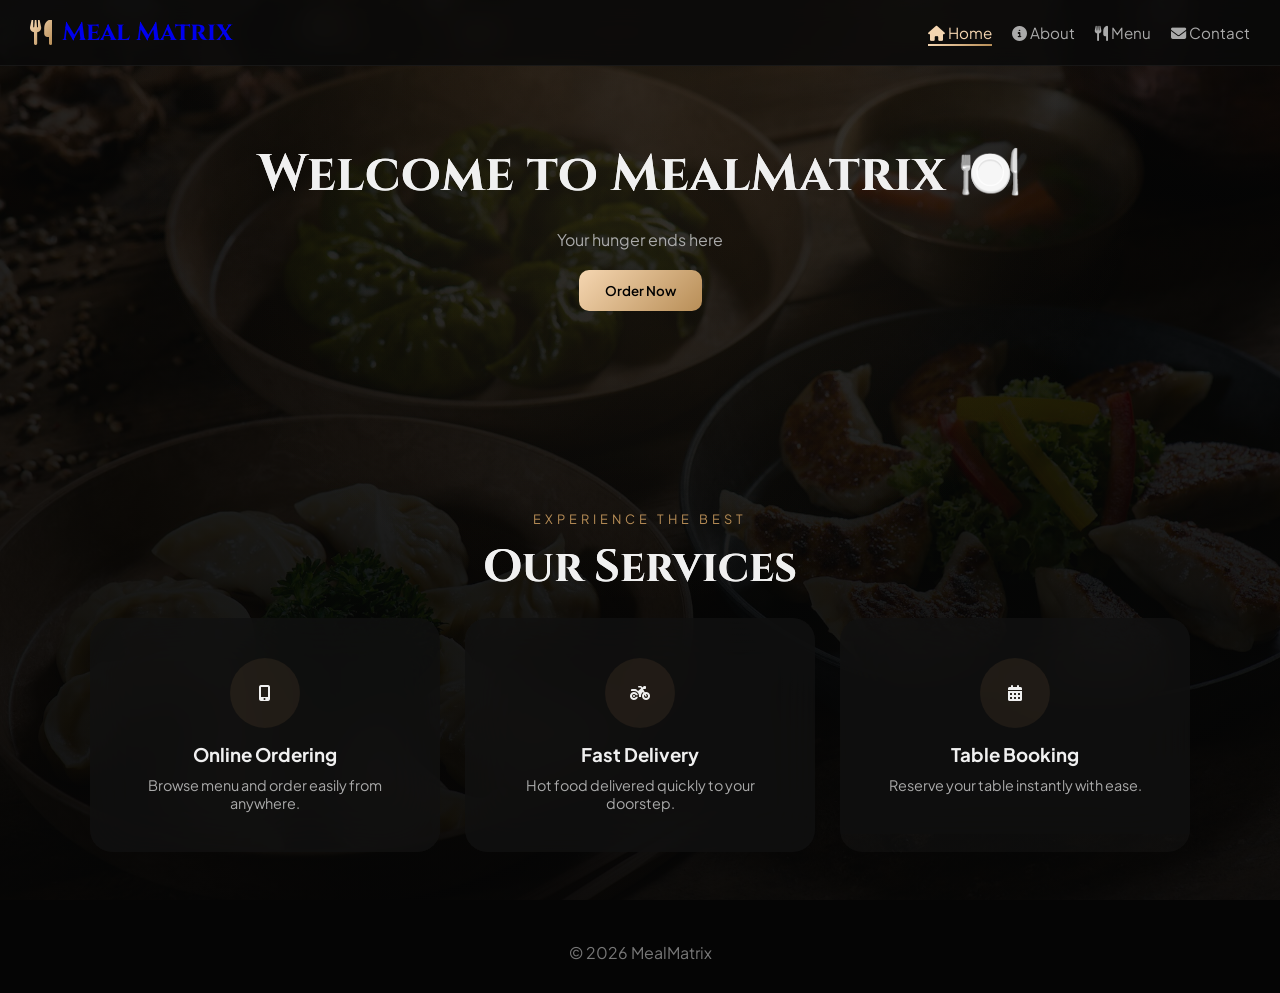
<file: index.html>
<!DOCTYPE html>
<html lang="en">

<head>
  <meta charset="UTF-8" />
  <meta name="viewport" content="width=device-width, initial-scale=1.0" />
  <title>MealMatrix - Home</title>

  <link rel="stylesheet" href="style.css" />
  <link rel="stylesheet" href="https://cdnjs.cloudflare.com/ajax/libs/font-awesome/6.5.0/css/all.min.css">

  <link href="https://fonts.googleapis.com/css2?family=Cinzel:wght@500;700&family=Plus+Jakarta+Sans:wght@300;400;500;600&display=swap" rel="stylesheet">
</head>

<body>

<header>
  <a href="index.html" class="logo-container">
    <i class="fas fa-utensils logo-icon"></i>
    <h1 class="logo-text">Meal Matrix</h1>
  </a>

  <nav>
    <a href="index.html" class="active"><i class="fas fa-home"></i> Home</a>
    <a href="about.html"><i class="fas fa-info-circle"></i> About</a>
    <a href="menu.html"><i class="fas fa-utensils"></i> Menu</a>
    <a href="contact.html"><i class="fas fa-envelope"></i> Contact</a>
  </nav>
</header>

<main>

  <!-- HERO SECTION -->
  <section id="home" class="section active">

    <div class="hero-banner">
      <h2>Welcome to MealMatrix 🍽️</h2>
      <p>Your hunger ends here</p>

      <!-- FIXED BUTTON -->
      <button onclick="goToMenu()">Order Now</button>
    </div>

  </section>

  <!-- SERVICES -->
  <section id="services" class="section active">

    <div class="container">
      <p class="section-subtitle">EXPERIENCE THE BEST</p>
      <h2 class="section-title">Our Services</h2>

      <div class="services-container">

        <div class="premium-card">
          <div class="card-content">
            <div class="icon-wrapper">
              <i class="fas fa-mobile-alt"></i>
            </div>
            <h3>Online Ordering</h3>
            <p>Browse menu and order easily from anywhere.</p>
          </div>
        </div>

        <div class="premium-card">
          <div class="card-content">
            <div class="icon-wrapper">
              <i class="fas fa-motorcycle"></i>
            </div>
            <h3>Fast Delivery</h3>
            <p>Hot food delivered quickly to your doorstep.</p>
          </div>
        </div>

        <div class="premium-card">
          <div class="card-content">
            <div class="icon-wrapper">
              <i class="fas fa-calendar-alt"></i>
            </div>
            <h3>Table Booking</h3>
            <p>Reserve your table instantly with ease.</p>
          </div>
        </div>

      </div>
    </div>

  </section>

</main>

<footer>
  <p>&copy; 2026 MealMatrix</p>
</footer>
<!-- SCRIPT -->
<script src="script.js"></script>
<div id="toast"></div>
</body>
</html>
</file>
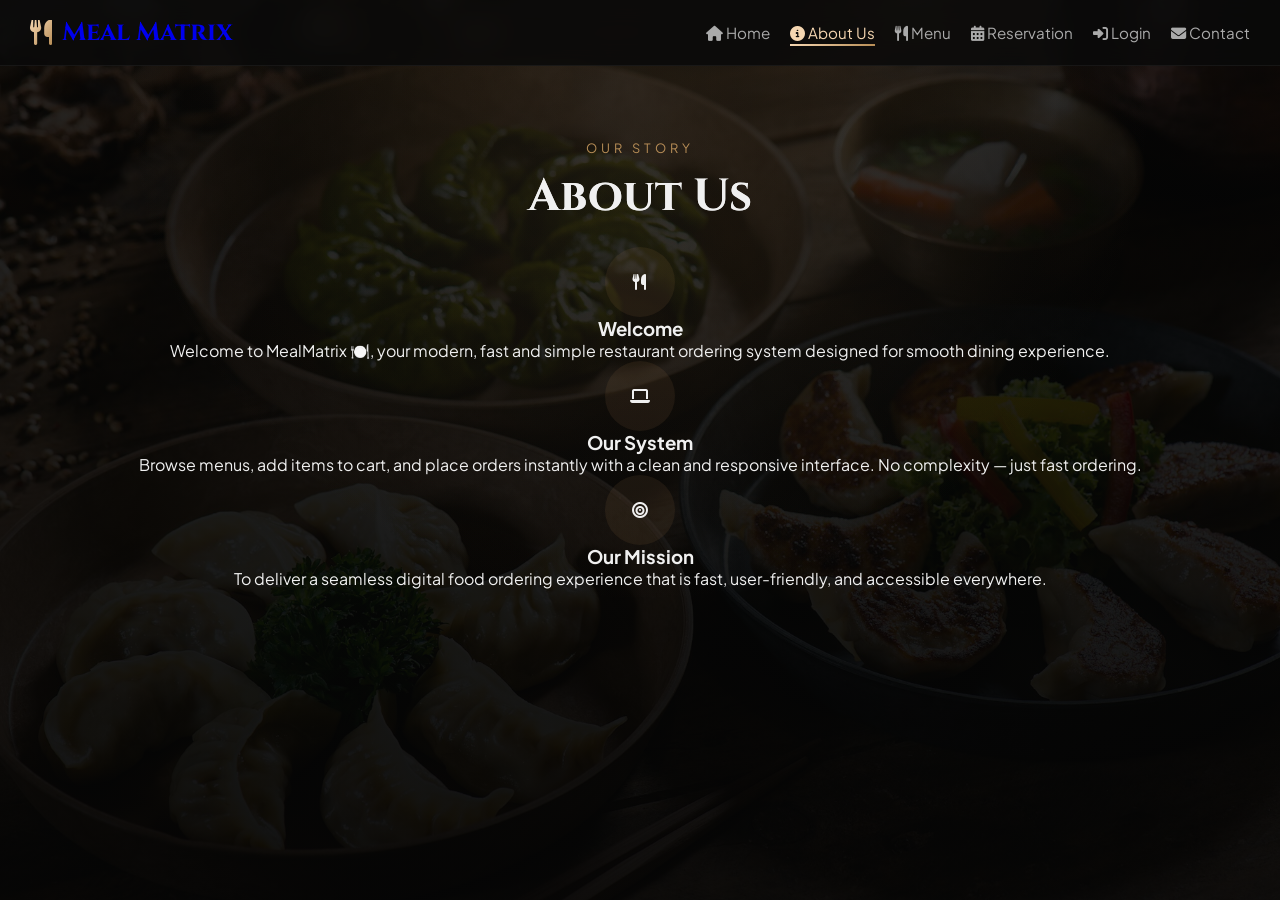
<file: about.html>
<!doctype html>
<html lang="en">

<head>
    <meta charset="UTF-8" />
    <meta name="viewport" content="width=device-width, initial-scale=1.0" />
    <title>MealMatrix - About Us</title>

    <link rel="stylesheet" href="style.css" />
    <link rel="stylesheet" href="https://cdnjs.cloudflare.com/ajax/libs/font-awesome/6.5.0/css/all.min.css" />
</head>

<body>

<header>
     <a href="index.html" class="logo-container">
    <i class="fas fa-utensils logo-icon"></i>
    <h1 class="logo-text">Meal Matrix</h1>
  </a>

    <nav>
        <a href="index.html"><i class="fas fa-home"></i> Home</a>
        <a href="about.html" class="active"><i class="fas fa-info-circle"></i> About Us</a>
        <a href="menu.html"><i class="fas fa-utensils"></i> Menu</a>
        <a href="reservation.html"><i class="fas fa-calendar-alt"></i> Reservation</a>
        <a href="login.html"><i class="fas fa-sign-in-alt"></i> Login</a>
        <a href="contact.html"><i class="fas fa-envelope"></i> Contact</a>
    </nav>
</header>

<main>

<section id="about" class="section">

    <p class="section-subtitle">OUR STORY</p>
    <h2>About Us</h2>

    <div class="about-container">

        <div class="about-box">
            <div class="icon-wrapper">
                <i class="fas fa-utensils"></i>
            </div>

            <h3>Welcome</h3>
            <p>
                Welcome to <span class="brand-name">MealMatrix 🍽️</span>,
                your modern, fast and simple restaurant ordering system designed for smooth dining experience.
            </p>
        </div>

        <div class="about-box">
            <div class="icon-wrapper">
                <i class="fas fa-laptop"></i>
            </div>

            <h3>Our System</h3>
            <p>
                Browse menus, add items to cart, and place orders instantly with a clean and responsive interface.
                No complexity — just fast ordering.
            </p>
        </div>

        <div class="about-box">
            <div class="icon-wrapper">
                <i class="fas fa-bullseye"></i>
            </div>

            <h3>Our Mission</h3>
            <p>
                To deliver a seamless digital food ordering experience that is fast, user-friendly, and accessible everywhere.
            </p>
        </div>

    </div>

</section>

</main>

<div id="toast"></div>

<script src="script.js"></script>

</body>
</html>
</file>
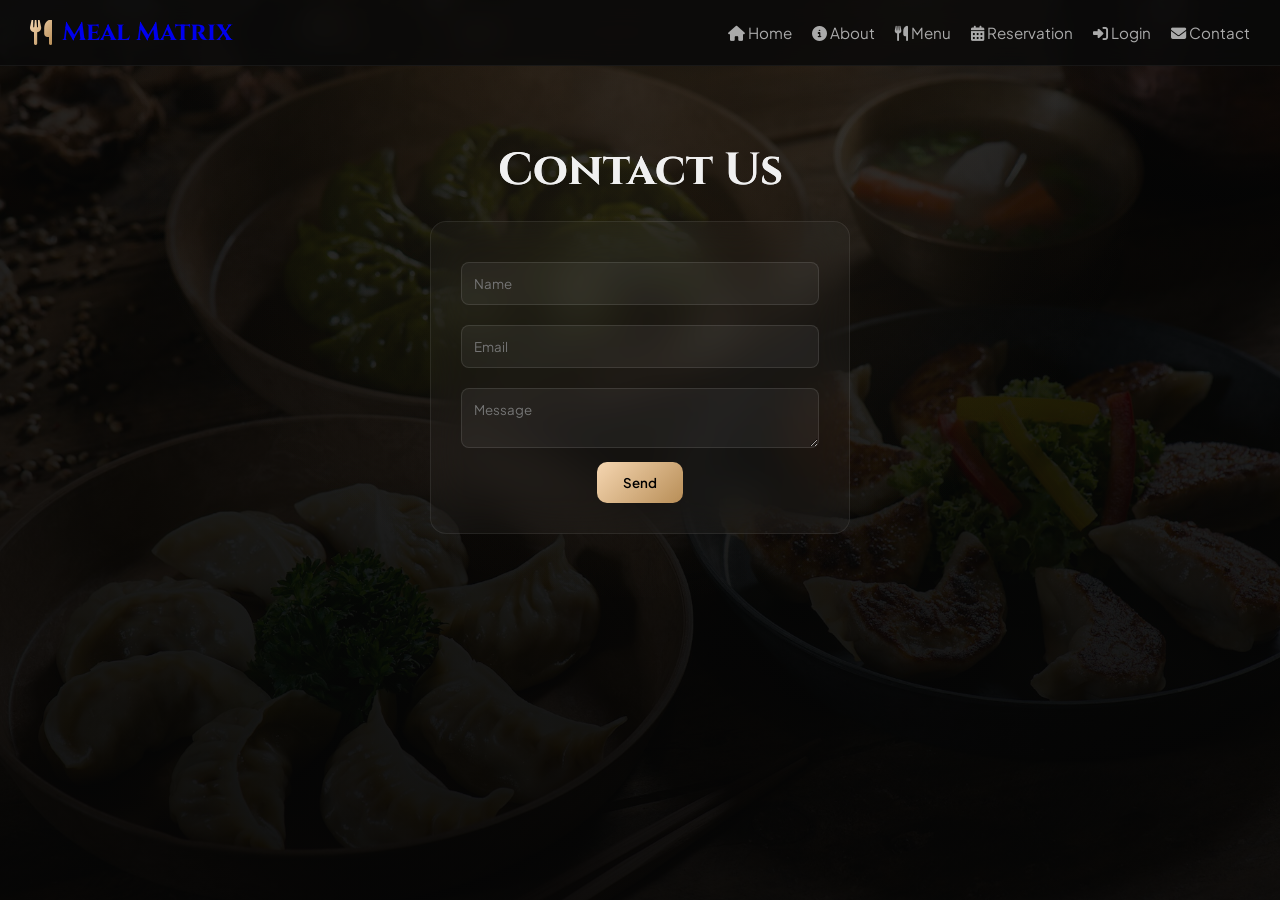
<file: contact.html>
<!doctype html>
<html lang="en">
<head>
  <meta charset="UTF-8" />
  <meta name="viewport" content="width=device-width, initial-scale=1.0" />
  <title>MealMatrix - Contact Us</title>
  <link rel="stylesheet" href="style.css" />
  <link rel="stylesheet" href="https://cdnjs.cloudflare.com/ajax/libs/font-awesome/6.5.0/css/all.min.css" />
</head>
<body>
  <!-- Header -->
  <header>
     <a href="index.html" class="logo-container">
    <i class="fas fa-utensils logo-icon"></i>
    <h1 class="logo-text">Meal Matrix</h1>
  </a>
    <nav>
      <a href="index.html"><i class="fas fa-home"></i> Home</a>
      <a href="about.html"><i class="fas fa-info-circle"></i> About</a>
      <a href="menu.html"><i class="fas fa-utensils"></i> Menu</a>
      <a href="reservation.html"><i class="fas fa-calendar-alt"></i> Reservation</a>
      <a href="login.html"><i class="fas fa-sign-in-alt"></i> Login</a>
      <a href="contact.html"><i class="fas fa-envelope"></i> Contact</a>
    </nav>
  </header>
  <!-- Contact Section -->
  <main>
    <section id="contact" class="section">
      <h2>Contact Us</h2>
      <div class="form">
        <input type="text" id="cname" placeholder="Name">
        <input type="email" id="cemail" placeholder="Email">
        <textarea id="cmsg" placeholder="Message"></textarea>
        <button onclick="sendMessage()">Send</button>
      </div>
    </section>
  </main>
  <script src="script.js"></script>
  <div id="toast"></div>
</body>
</html>
</file>
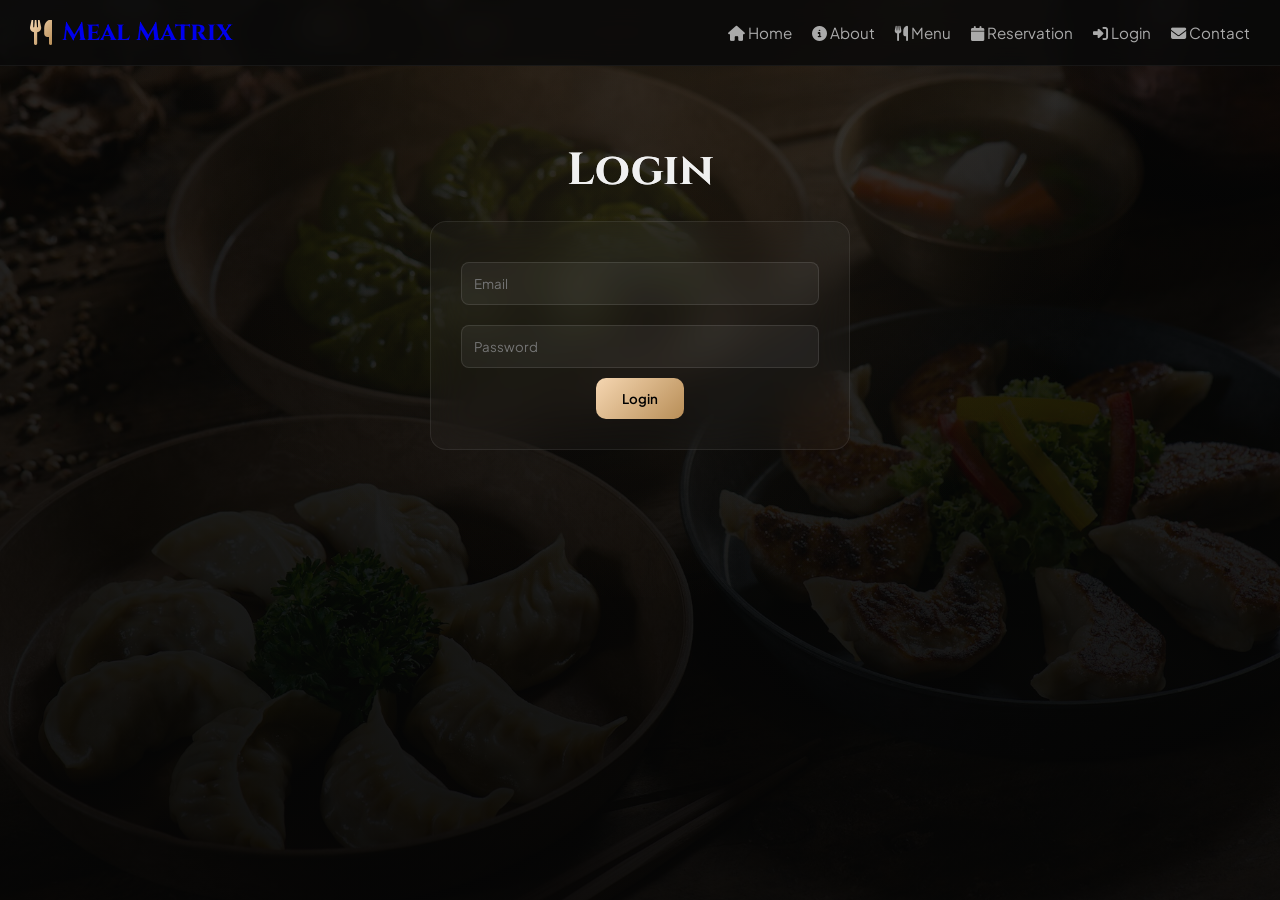
<file: login.html>
<!doctype html>
<html lang="en">
<head>
  <meta charset="UTF-8" />
  <meta name="viewport" content="width=device-width, initial-scale=1.0" />
  <title>MealMatrix - Login</title>
  <link rel="stylesheet" href="style.css" />
  <link rel="stylesheet" href="https://cdnjs.cloudflare.com/ajax/libs/font-awesome/6.5.0/css/all.min.css" />
</head>
<body>
  <!-- Header -->
  <header>
     <a href="index.html" class="logo-container">
    <i class="fas fa-utensils logo-icon"></i>
    <h1 class="logo-text">Meal Matrix</h1>
  </a>
    <nav>
      <a href="index.html"><i class="fas fa-home"></i> Home</a>
      <a href="about.html"><i class="fas fa-info-circle"></i> About</a>
      <a href="menu.html"><i class="fas fa-utensils"></i> Menu</a>
      <a href="reservation.html"><i class="fas fa-calendar"></i> Reservation</a>
      <a href="login.html"><i class="fas fa-sign-in-alt"></i> Login</a>
      <a href="contact.html"><i class="fas fa-envelope"></i> Contact</a>
    </nav>
  </header>
  <!-- Login Section -->
  <main>
    <section id="login" class="section">
      <h2>Login</h2>
      <div class="form">
        <input type="email" id="email" placeholder="Email">
        <input type="password" id="password" placeholder="Password">
        <button onclick="login()">Login</button>
      </div>
      <p id="welcome"></p>
    </section>
  </main>
  <script src="script.js"></script>
  <div id="toast"></div>
</body>
</html>
</file>
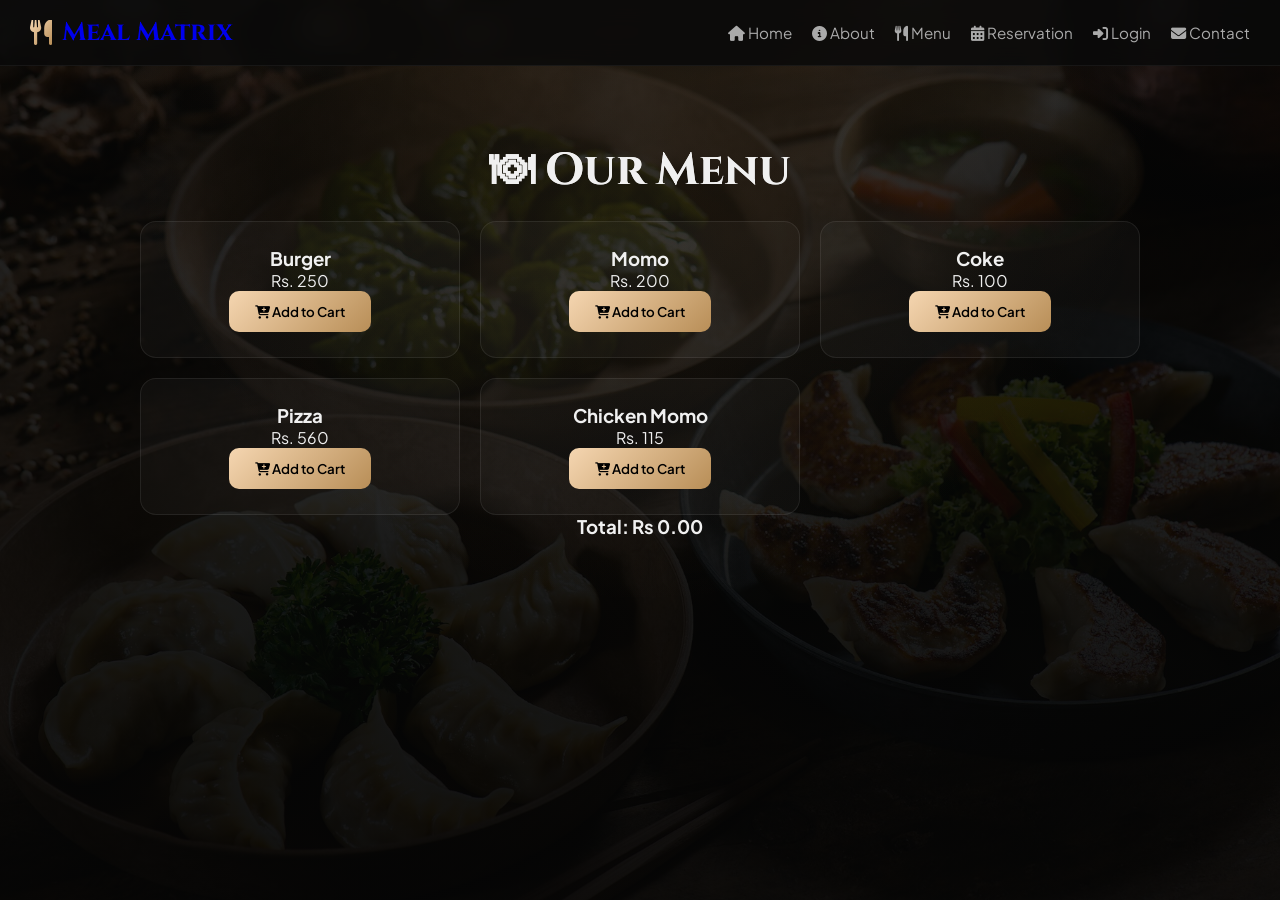
<file: menu.html>
<!doctype html>
<html lang="en">
<head>
  <meta charset="UTF-8" />
  <meta name="viewport" content="width=device-width, initial-scale=1.0" />
  <title>MealMatrix - Menu</title>

  <link rel="stylesheet" href="style.css" />
  <link rel="stylesheet" href="https://cdnjs.cloudflare.com/ajax/libs/font-awesome/6.5.0/css/all.min.css" />
</head>

<body>

<!-- Header -->
<header>
   <a href="index.html" class="logo-container">
    <i class="fas fa-utensils logo-icon"></i>
    <h1 class="logo-text">Meal Matrix</h1>
  </a>

  <nav>
    <a href="index.html"><i class="fas fa-home"></i> Home</a>
    <a href="about.html"><i class="fas fa-info-circle"></i> About</a>
    <a href="menu.html"><i class="fas fa-utensils"></i> Menu</a>
    <a href="reservation.html"><i class="fas fa-calendar-alt"></i> Reservation</a>
    <a href="login.html"><i class="fas fa-sign-in-alt"></i> Login</a>
    <a href="contact.html"><i class="fas fa-envelope"></i> Contact</a>
  </nav>
</header>

<!-- Menu -->
<main>
  <section id="menu" class="section">
    <h2>🍽 Our Menu</h2>

    <div class="menu">

      <div class="card">
        <h3>Burger</h3>
        <p>Rs. 250</p>
        <button onclick="addToCart('Burger', 250)">
          <i class="fas fa-cart-plus"></i> Add to Cart
        </button>
      </div>

      <div class="card">
        <h3>Momo</h3>
        <p>Rs. 200</p>
        <button onclick="addToCart('Momo', 200)">
          <i class="fas fa-cart-plus"></i> Add to Cart
        </button>
      </div>

      <div class="card">
        <h3>Coke</h3>
        <p>Rs. 100</p>
        <button onclick="addToCart('Coke', 100)">
          <i class="fas fa-cart-plus"></i> Add to Cart
        </button>
      </div>

      <div class="card">
        <h3>Pizza</h3>
        <p>Rs. 560</p>
        <button onclick="addToCart('Pizza', 560)">
          <i class="fas fa-cart-plus"></i> Add to Cart
        </button>
      </div>

      <div class="card">
        <h3>Chicken Momo</h3>
        <p>Rs. 115</p>
        <button onclick="addToCart('Chicken Momo', 115)">
          <i class="fas fa-cart-plus"></i> Add to Cart
        </button>
      </div>

    </div>

    <h3 id="orderTotal">Total: Rs. 0</h3>
  </section>
</main>

<!-- Toast -->
<div id="toast"></div>

<script src="script.js"></script>

</body>
</html>
</file>
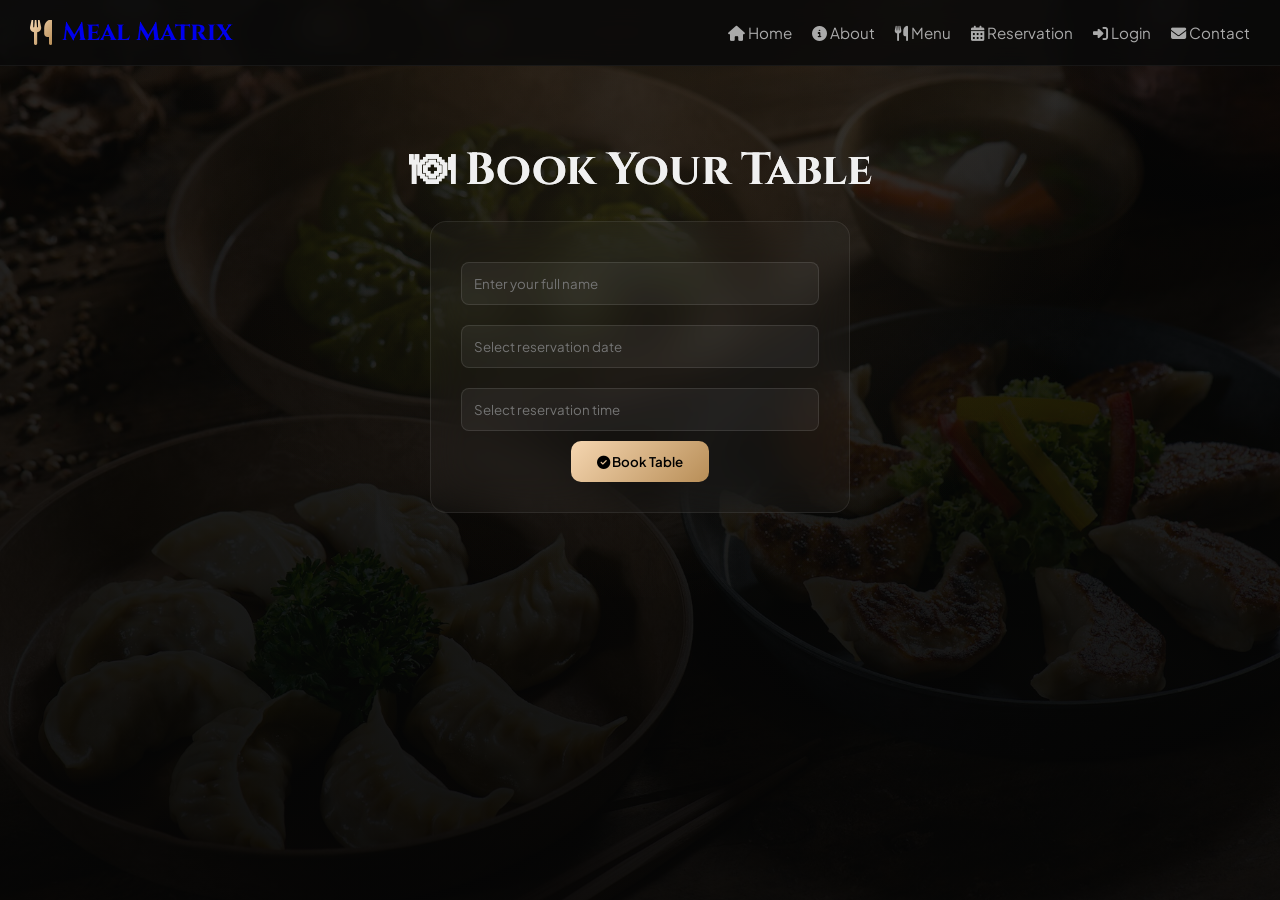
<file: reservation.html>
<!doctype html>
<html lang="en">

<head>
  <meta charset="UTF-8" />
  <meta name="viewport" content="width=device-width, initial-scale=1.0" />
  <title>MealMatrix - Reservation</title>

  <link rel="stylesheet" href="style.css" />
  <link rel="stylesheet" href="https://cdnjs.cloudflare.com/ajax/libs/font-awesome/6.5.0/css/all.min.css" />
</head>

<body>

  <!-- Header -->
  <header>
     <a href="index.html" class="logo-container">
    <i class="fas fa-utensils logo-icon"></i>
    <h1 class="logo-text">Meal Matrix</h1>
  </a>

    <nav>
      <a href="index.html"><i class="fas fa-home"></i> Home</a>
      <a href="about.html"><i class="fas fa-info-circle"></i> About</a>
      <a href="menu.html"><i class="fas fa-utensils"></i> Menu</a>
      <a href="reservation.html"><i class="fas fa-calendar-alt"></i> Reservation</a>
      <a href="login.html"><i class="fas fa-sign-in-alt"></i> Login</a>
      <a href="contact.html"><i class="fas fa-envelope"></i> Contact</a>
    </nav>
  </header>

  <!-- Reservation Section -->
  <main>
    <section id="reservation" class="section">
      <h2>🍽 Book Your Table</h2>

      <div class="form">

        <input type="text" id="rname" placeholder="Enter your full name">

         <input type="text" id="rdate" placeholder="Select reservation date" onfocus="(this.type='date')"
          onblur="(this.value ? this.type='date' : this.type='text')">
        <input type="text" id="rtime" placeholder="Select reservation time" onfocus="(this.type='time')"
          onblur="(this.value ? this.type='time' : this.type='text')">

        <button onclick="bookTable()">
          <i class="fas fa-check-circle"></i> Book Table
        </button>

      </div>
    </section>
  </main>

  <!-- Toast -->
  <div id="toast"></div>

  <script src="script.js"></script>

</body>

</html>
</file>
<file: style.css>
@import url('https://fonts.googleapis.com/css2?family=Cinzel:wght@600;700&family=Plus+Jakarta+Sans:wght@300;400;500;600&display=swap');

/* smooth scroll */
html {
  scroll-behavior: smooth
}

/* reset */
* {
  margin: 0;
  padding: 0;
  box-sizing: border-box;
  font-family: 'Plus Jakarta Sans', sans-serif
}

/* body */
body {
  background: #050505;
  color: #f0f0f0;
  overflow-x: hidden;
  text-align: center
}

/* background */
body::before {
  content: "";
  position: fixed;
  inset: 0;
  z-index: -1;
  background:
    radial-gradient(circle at 50% 10%, rgba(184, 142, 87, .12), transparent 50%),
    linear-gradient(rgba(5, 5, 5, .85), rgba(5, 5, 5, .95)),
    url("photo-1534422298391-e4f8c172dddb.jpg");
  background-size: cover;
  background-position: center
}

/* header */
header {
  position: fixed;
  top: 0;
  width: 100%;
  z-index: 1000;
  padding: 15px 30px;
  display: flex;
  justify-content: space-between;
  align-items: center;
  background: rgba(10, 10, 10, .85);
  backdrop-filter: blur(12px);
  border-bottom: 1px solid rgba(255, 255, 255, .05)
}

/* logo */
.logo-container {
  display: flex;
  align-items: center;
  gap: 10px;
  text-decoration: none
}

.logo-icon {
  font-size: 1.6rem;
  background: linear-gradient(135deg, #f5d6b1, #b88e57);
  -webkit-background-clip: text;
  -webkit-text-fill-color: transparent
}

.logo-text {
  font-family: 'Cinzel', serif;
  font-size: 1.6rem
}

/* nav */
nav {
  display: flex;
  gap: 20px
}

nav a {
  color: #aaa;
  text-decoration: none;
  font-size: .95rem;
  position: relative;
  transition: .3s
}

nav a:hover,
nav a.active {
  color: #f5d6b1
}

nav a::after {
  content: "";
  position: absolute;
  left: 0;
  bottom: -4px;
  height: 2px;
  width: 0%;
  background: linear-gradient(90deg, #f5d6b1, #b88e57);
  transition: .3s
}

nav a:hover::after,
nav a.active::after {
  width: 100%
}

/* sections */
.section {
  padding: 140px 20px 60px
}

.section h2 {
  font-family: 'Cinzel', serif;
  font-size: 2.8rem;
  margin-bottom: 20px;
  background: linear-gradient(180deg, #fff, #bbb);
  -webkit-background-clip: text
}

.section-subtitle {
  font-size: .8rem;
  letter-spacing: 4px;
  color: #b88e57;
  margin-bottom: 10px
}

/* hero */
.hero-banner h2 {
  font-size: 3.2rem
}

.hero-banner p {
  color: #aaa;
  margin: 10px 0 20px
}

/* button */
button {
  padding: 12px 26px;
  border: 0;
  border-radius: 10px;
  cursor: pointer;
  font-weight: 600;
  background: linear-gradient(135deg, #f5d6b1, #b88e57);
  transition: .3s;
  color: #000
}

button:hover {
  transform: translateY(-4px) scale(1.03);
  box-shadow: 0 10px 25px rgba(184, 142, 87, .4)
}

/* menu */
.menu {
  display: grid;
  grid-template-columns: repeat(auto-fit, minmax(240px, 1fr));
  gap: 20px;
  max-width: 1000px;
  margin: auto
}

.card {
  background: rgba(255, 255, 255, .03);
  border: 1px solid rgba(255, 255, 255, .08);
  padding: 25px;
  border-radius: 16px;
  transition: .3s
}

.card:hover {
  transform: translateY(-10px);
  border-color: #b88e57;
  box-shadow: 0 10px 30px rgba(184, 142, 87, .15)
}

/* services */
.services-container {
  display: grid;
  grid-template-columns: repeat(auto-fit, minmax(260px, 1fr));
  gap: 25px;
  max-width: 1100px;
  margin: auto
}

.premium-card {
  position: relative;
  border-radius: 22px;
  overflow: hidden;
  background: rgba(255, 255, 255, .03);
  transition: .4s
}

.premium-card:hover {
  transform: translateY(-14px) scale(1.03)
}

.premium-card::after {
  content: "";
  position: absolute;
  inset: 0;
  border-radius: 22px;
  background: linear-gradient(135deg, #f5d6b1, transparent, #b88e57);
  opacity: 0;
  transition: .4s
}

.premium-card:hover::after {
  opacity: 1
}

.card-content {
  padding: 40px 30px;
  background: rgba(15, 15, 15, .75);
  backdrop-filter: blur(25px);
  position: relative;
  z-index: 2
}

/* icon */
.icon-wrapper {
  width: 70px;
  height: 70px;
  margin: auto;
  border-radius: 50%;
  display: flex;
  align-items: center;
  justify-content: center;
  background: rgba(184, 142, 87, .1);
  transition: .3s
}

.premium-card:hover .icon-wrapper {
  transform: scale(1.2) rotate(8deg);
  background: rgba(184, 142, 87, .25);
  box-shadow: 0 0 20px rgba(184, 142, 87, .3)
}

/* text */
.premium-card h3 {
  margin: 15px 0 10px
}

.premium-card p {
  color: #aaa;
  font-size: .9rem
}

/* form */
.form {
  max-width: 420px;
  margin: auto;
  padding: 30px;
  border-radius: 16px;
  background: rgba(255, 255, 255, .03);
  backdrop-filter: blur(20px);
  border: 1px solid rgba(255, 255, 255, .08)
}

.form input,
.form textarea {
  width: 100%;
  padding: 12px;
  margin: 10px 0;
  background: rgba(255, 255, 255, .05);
  border: 1px solid rgba(255, 255, 255, .1);
  border-radius: 8px;
  color: #fff;
  transition: .3s
}

.form input:focus,
.form textarea:focus {
  border-color: #b88e57;
  outline: none;
  box-shadow: 0 0 12px rgba(184, 142, 87, .2)
}

/* toast */
#toast {
  position: fixed;
  top: 20px;
  right: 20px;
  padding: 12px 18px;
  border-radius: 10px;
  color: #fff;
  opacity: 0;
  transform: translateX(120%);
  transition: .4s;
  z-index: 9999
}

#toast.show {
  opacity: 1;
  transform: translateX(0)
}

#toast.success {
  background: #28a745
}

#toast.error {
  background: #dc3545
}

#toast.warning {
  background: #ff9800
}

/* footer */
footer {
  padding: 30px;
  color: #777
}

/* mobile */
@media(max-width:768px) {
  header {
    flex-direction: column;
    gap: 10px
  }

  nav {
    flex-wrap: wrap;
    justify-content: center
  }

  .section h2 {
    font-size: 2.2rem
  }

  .hero-banner h2 {
    font-size: 2.4rem
  }
}
</file>
